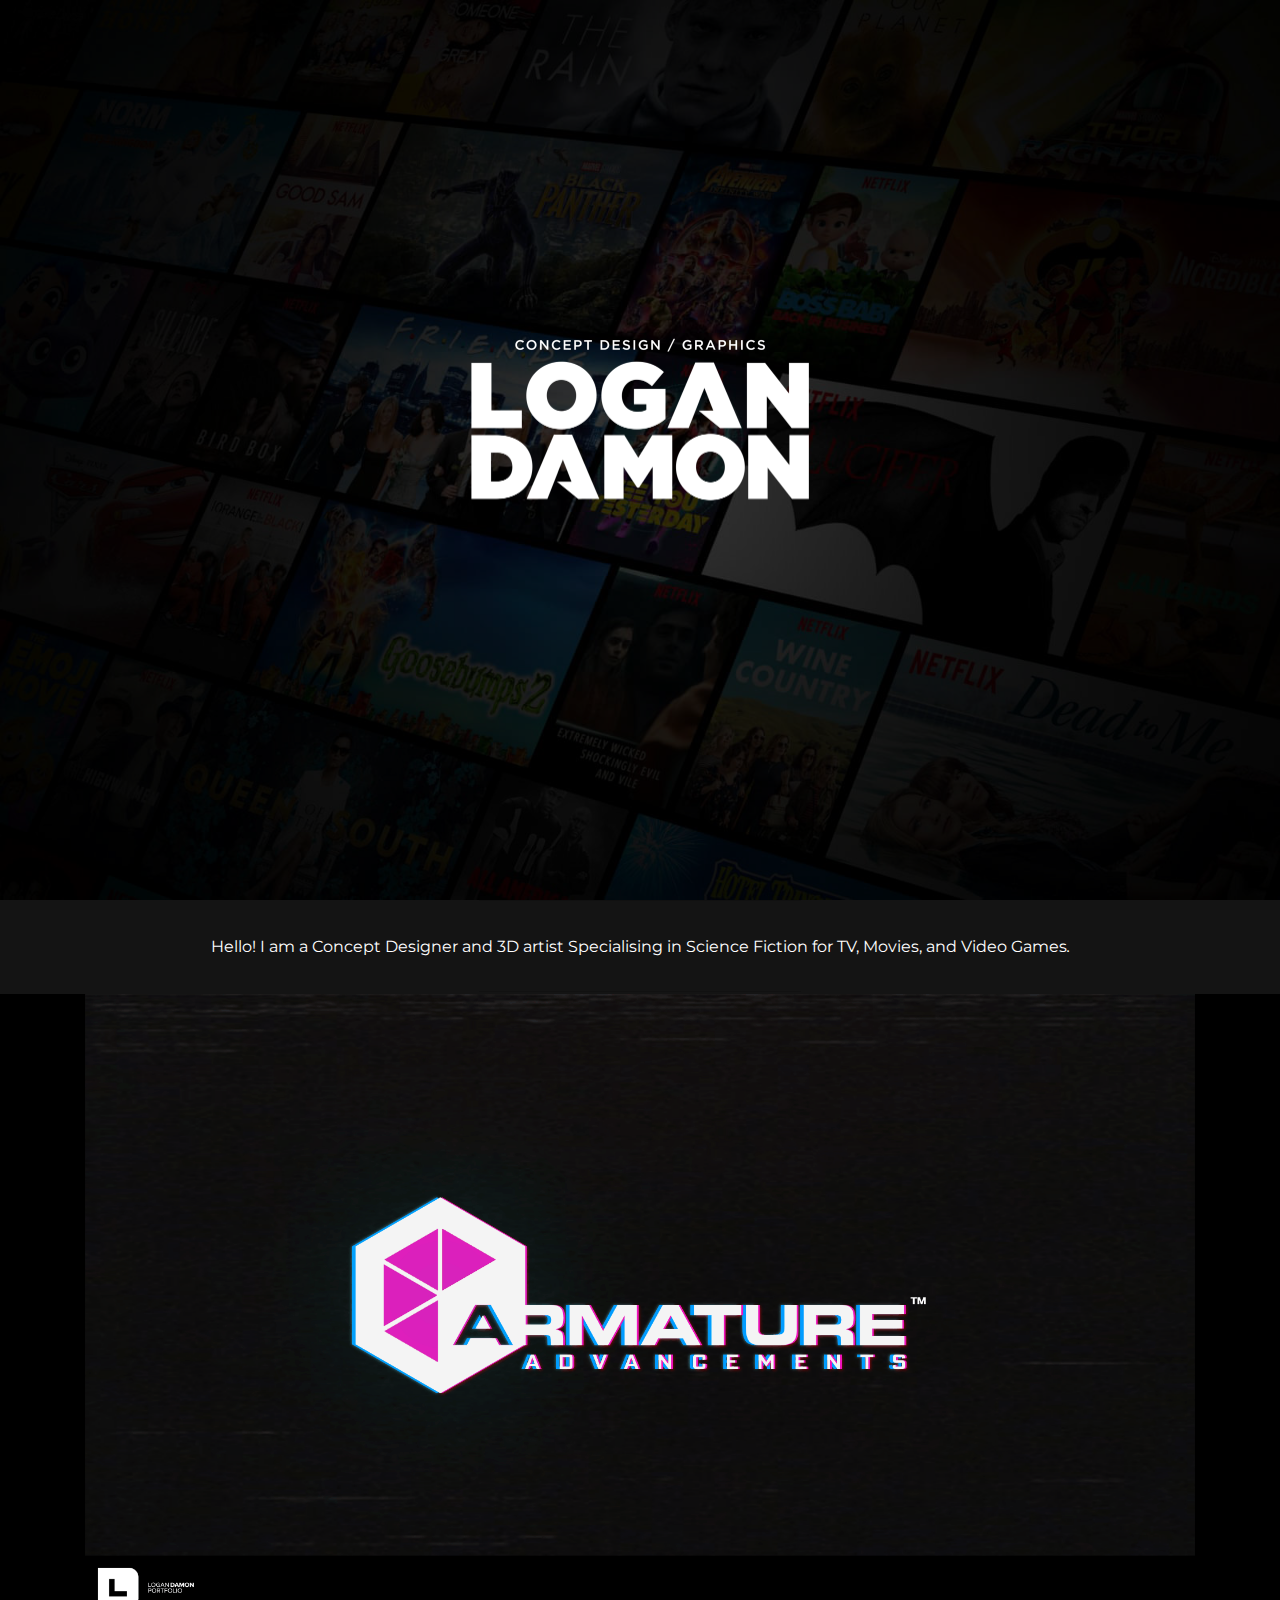
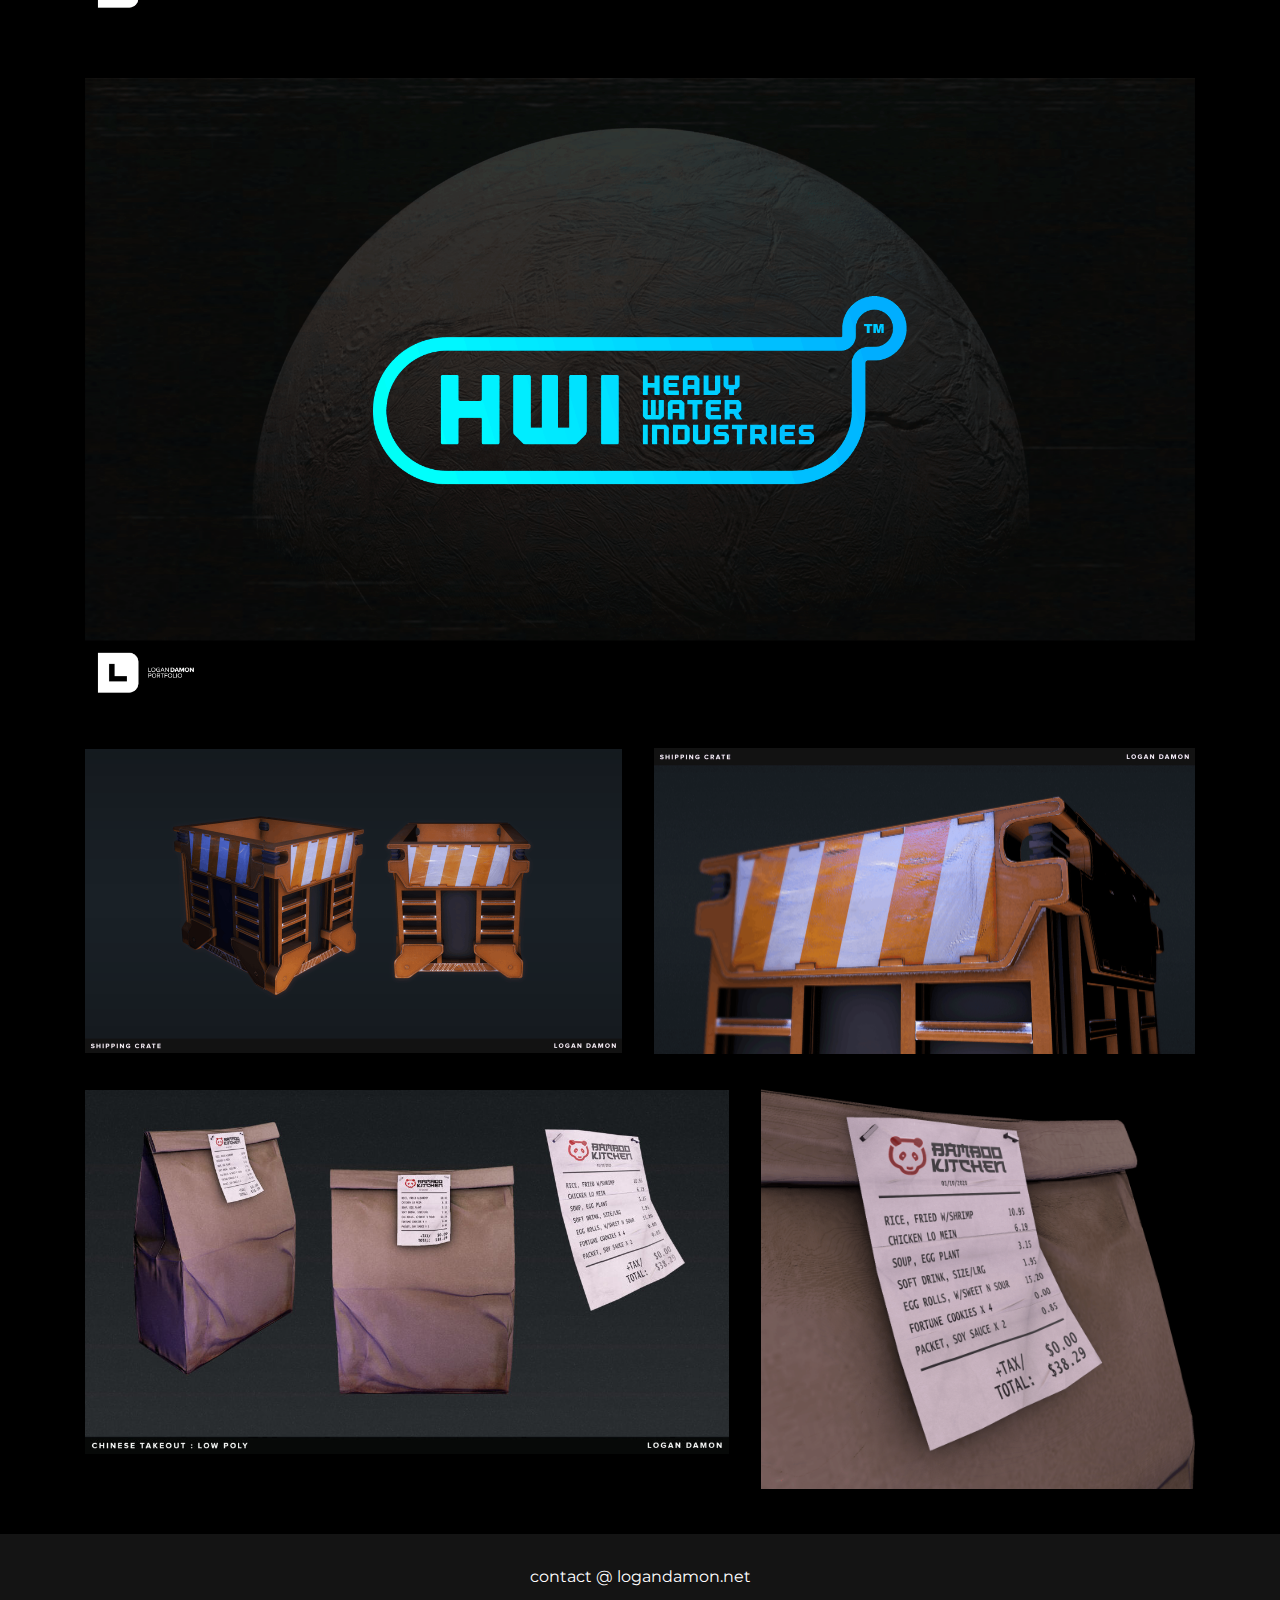
<file: index.html>
<!DOCTYPE html>
<html  >
<head>
  <!-- Site made with Mobirise Website Builder v4.10.2, https://mobirise.com -->
  <meta charset="UTF-8">
  <meta http-equiv="X-UA-Compatible" content="IE=edge">
  <meta name="generator" content="Mobirise v4.10.2, mobirise.com">
  <meta name="viewport" content="width=device-width, initial-scale=1, minimum-scale=1">
  <link rel="shortcut icon" href="assets/images/icon-20x20.png" type="image/x-icon">
  <meta name="description" content="">
  
  <title>Logan Damon</title>
  <link rel="stylesheet" href="assets/tether/tether.min.css">
  <link rel="stylesheet" href="assets/bootstrap/css/bootstrap.min.css">
  <link rel="stylesheet" href="assets/bootstrap/css/bootstrap-grid.min.css">
  <link rel="stylesheet" href="assets/bootstrap/css/bootstrap-reboot.min.css">
  <link rel="stylesheet" href="assets/theme/css/style.css">
  <link rel="stylesheet" href="assets/mobirise/css/mbr-additional.css" type="text/css">
  
  
  
</head>
<body>
  <section class="header4 cid-rrIba9Gm8V mbr-fullscreen" id="header4-15">

    

    <div class="mbr-overlay" style="opacity: 0.7; background-color: rgb(0, 0, 0);">
    </div>

    <div class="container">
        <div class="row justify-content-md-center">
            <div class="media-content col-md-10">
                
                
                <div class="mbr-text align-center mbr-white pb-3">
                    
                </div>
                
            </div>
            <div class="mbr-figure pt-5">
                <img src="assets/images/loa-1-684x577.png" alt="Mobirise" title="" style="width: 30%;">
            </div>
        </div>
    </div>
</section>

<section class="engine"><a href="https://mobirise.info/q">free responsive website templates</a></section><section class="mbr-section article content9 cid-rrEaFpHf4C" id="content9-t">
    
     

    <div class="container">
        <div class="inner-container" style="width: 100%;">
            <hr class="line" style="width: 29%;">
            <div class="section-text align-center mbr-fonts-style display-7">Hello! I am a Concept Designer and 3D artist Specialising in Science Fiction for TV, Movies, and Video Games<em>.</em></div>
            <hr class="line" style="width: 29%;">
        </div>
        </div>
</section>

<section class="cid-rrEnGSBylk" id="image1-w">

    

    <figure class="mbr-figure container">
        <div class="image-block" style="width: 100%;">
            <img src="assets/images/armature-1920x1080.png" width="1400" alt="Mobirise" title="">
            
        </div>
    </figure>
</section>

<section class="cid-rrEnHpgdnc" id="image1-x">

    

    <figure class="mbr-figure container">
        <div class="image-block" style="width: 100%;">
            <img src="assets/images/hwi-1920x1080.png" width="1400" alt="Mobirise" title="">
            
        </div>
    </figure>
</section>

<section class="cid-rrEoNZnde7" id="image4-10">
    <!-- Block parameters controls (Blue "Gear" panel) -->
    
    <!-- End block parameters -->
    <div class="container images-container">
            <div class="media-container-row" style="width: 100%;">
                <div class="img-item item1" style="width: 102%;">
                    <img src="assets/images/final-1074x608.png" alt="" title="">
                    
                </div>
                <div class="img-item">
                    <img src="assets/images/up-close2-1082x613.png" alt="" title="">
                    
                </div>
            </div>
    </div>
</section>

<section class="cid-rrEMOY5cdk" id="image4-14">
    <!-- Block parameters controls (Blue "Gear" panel) -->
    
    <!-- End block parameters -->
    <div class="container images-container">
            <div class="media-container-row" style="width: 100%;">
                <div class="img-item item1" style="width: 151%;">
                    <img src="assets/images/logan-damon-final-1074x608.jpg" alt="" title="">
                    
                </div>
                <div class="img-item">
                    <img src="assets/images/reciept-1082x1082.png" alt="" title="">
                    
                </div>
            </div>
    </div>
</section>

<section once="footers" class="cid-rrwi8f0h6q" id="footer6-k">

    

    

    <div class="container">
        <div class="media-container-row align-center mbr-white">
            <div class="col-12">
                <p class="mbr-text mb-0 mbr-fonts-style display-7">contact @ logandamon.net</p>
            </div>
        </div>
    </div>
</section>


  <script src="assets/web/assets/jquery/jquery.min.js"></script>
  <script src="assets/popper/popper.min.js"></script>
  <script src="assets/tether/tether.min.js"></script>
  <script src="assets/bootstrap/js/bootstrap.min.js"></script>
  <script src="assets/smoothscroll/smooth-scroll.js"></script>
  <script src="assets/theme/js/script.js"></script>
  
  
</body>
</html>
</file>
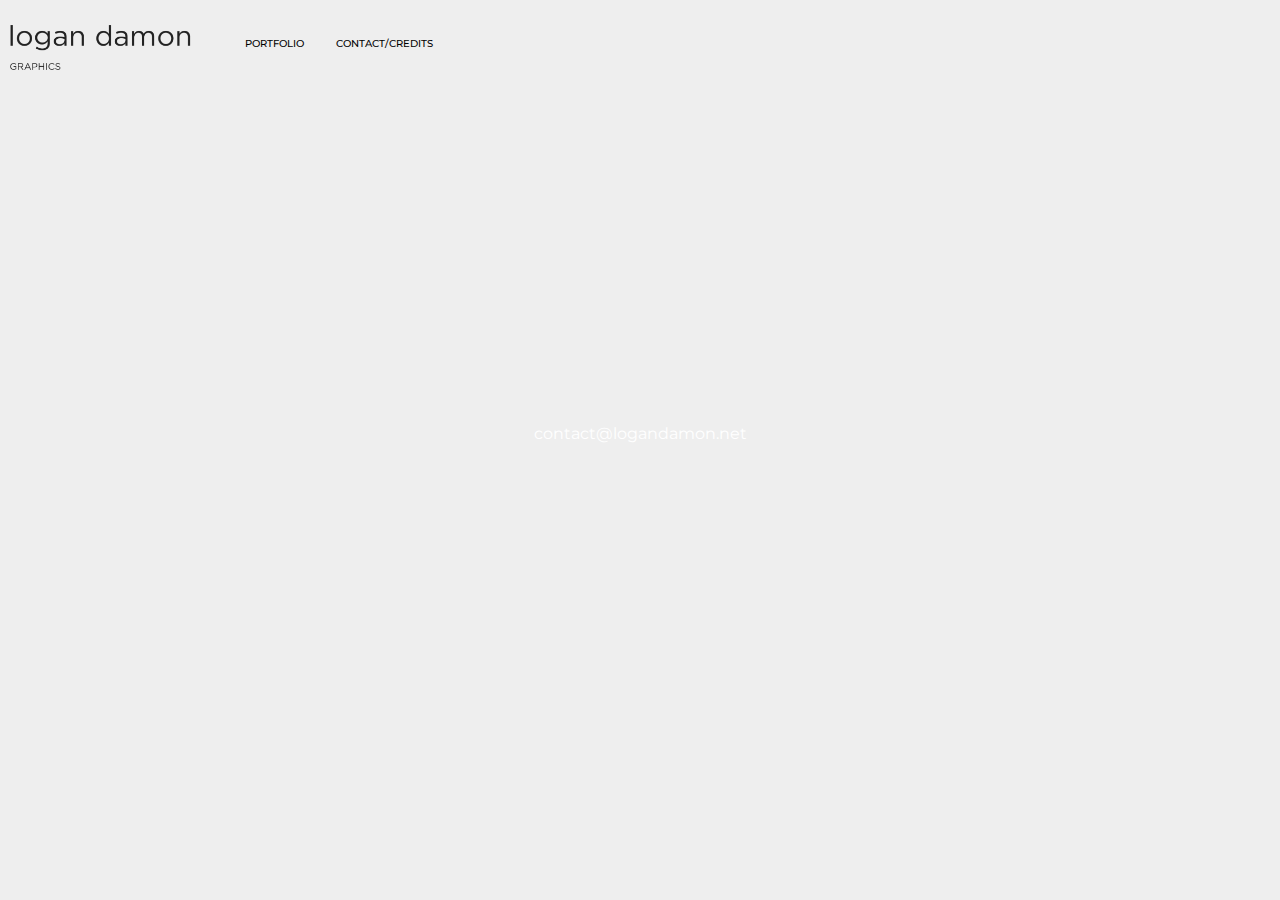
<file: page1.html>
<!DOCTYPE html>
<html  >
<head>
  <!-- Site made with Mobirise Website Builder v4.10.2, https://mobirise.com -->
  <meta charset="UTF-8">
  <meta http-equiv="X-UA-Compatible" content="IE=edge">
  <meta name="generator" content="Mobirise v4.10.2, mobirise.com">
  <meta name="viewport" content="width=device-width, initial-scale=1, minimum-scale=1">
  <link rel="shortcut icon" href="assets/images/default-favicon.ico" type="image/x-icon">
  <meta name="description" content="Web Site Generator Description">
  
  <title>Contact/Credits</title>
  <link rel="stylesheet" href="assets/web/assets/mobirise-icons/mobirise-icons.css">
  <link rel="stylesheet" href="assets/tether/tether.min.css">
  <link rel="stylesheet" href="assets/bootstrap/css/bootstrap.min.css">
  <link rel="stylesheet" href="assets/bootstrap/css/bootstrap-grid.min.css">
  <link rel="stylesheet" href="assets/bootstrap/css/bootstrap-reboot.min.css">
  <link rel="stylesheet" href="assets/dropdown/css/style.css">
  <link rel="stylesheet" href="assets/theme/css/style.css">
  <link rel="stylesheet" href="assets/mobirise/css/mbr-additional.css" type="text/css">
  
  
  
</head>
<body>
  <section class="menu cid-rs7zdXbZYW" once="menu" id="menu2-l">

    

    <nav class="navbar navbar-expand beta-menu navbar-dropdown align-items-center navbar-toggleable-sm bg-color transparent">
        <button class="navbar-toggler navbar-toggler-right" type="button" data-toggle="collapse" data-target="#navbarSupportedContent" aria-controls="navbarSupportedContent" aria-expanded="false" aria-label="Toggle navigation">
            <div class="hamburger">
                <span></span>
                <span></span>
                <span></span>
                <span></span>
            </div>
        </button>
        <div class="menu-logo">
            <div class="navbar-brand">
                <span class="navbar-logo">
                    <a href="index.html">
                        <img src="assets/images/logo-380x146.png" alt="Mobirise" title="" style="height: 4.8rem;">
                    </a>
                </span>
                
            </div>
        </div>
        <div class="collapse navbar-collapse" id="navbarSupportedContent">
            <ul class="navbar-nav nav-dropdown nav-right" data-app-modern-menu="true"><li class="nav-item">
                    <a class="nav-link link text-black display-4" href="index.html">
                        PORTFOLIO</a>
                </li>
                <li class="nav-item">
                    <a class="nav-link link text-black display-4" href="page1.html">
                        CONTACT/CREDITS</a>
                </li></ul>
            
        </div>
    </nav>
</section>

<section class="engine"><a href="https://mobirise.info/v">free html templates</a></section><section class="cid-rsbZBqvXYx mbr-fullscreen" id="header2-p">

    

    

    <div class="container align-center">
        <div class="row justify-content-md-center">
            <div class="mbr-white col-md-10">
                
                
                <p class="mbr-text pb-3 mbr-fonts-style display-7">
                    contact@logandamon.net</p>
                
            </div>
        </div>
    </div>
    
</section>


  <script src="assets/web/assets/jquery/jquery.min.js"></script>
  <script src="assets/popper/popper.min.js"></script>
  <script src="assets/tether/tether.min.js"></script>
  <script src="assets/bootstrap/js/bootstrap.min.js"></script>
  <script src="assets/smoothscroll/smooth-scroll.js"></script>
  <script src="assets/dropdown/js/script.min.js"></script>
  <script src="assets/touchswipe/jquery.touch-swipe.min.js"></script>
  <script src="assets/theme/js/script.js"></script>
  
  
</body>
</html>
</file>
<file: assets/theme/css/style.css>
/*!
 * Mobirise v4 theme (https://mobirise.com/)
 * Copyright 2017 Mobirise
 */
section {
  background-color: #eeeeee; }

section,
.container,
.container-fluid {
  position: relative;
  word-wrap: break-word; }

a.mbr-iconfont:hover {
  text-decoration: none; }

.article .lead p, .article .lead ul, .article .lead ol, .article .lead pre, .article .lead blockquote {
  margin-bottom: 0; }

a {
  font-style: normal;
  font-weight: 400;
  cursor: pointer; }
  a, a:hover {
    text-decoration: none; }

figure {
  margin-bottom: 0; }

body {
  color: #232323; }

h1, h2, h3, h4, h5, h6,
.h1, .h2, .h3, .h4, .h5, .h6,
.display-1, .display-2, .display-3, .display-4 {
  line-height: 1;
  word-break: break-word;
  word-wrap: break-word; }

b, strong {
  font-weight: bold; }

blockquote {
  padding: 10px 0 10px 20px;
  position: relative;
  border-left: 2px solid;
  border-color: #ff3366; }

input:-webkit-autofill, input:-webkit-autofill:hover, input:-webkit-autofill:focus, input:-webkit-autofill:active {
  transition-delay: 9999s;
  transition-property: background-color, color; }

textarea[type="hidden"] {
  display: none; }

body {
  position: relative; }

section {
  background-position: 50% 50%;
  background-repeat: no-repeat;
  background-size: cover; }
  section .mbr-background-video,
  section .mbr-background-video-preview {
    position: absolute;
    bottom: 0;
    left: 0;
    right: 0;
    top: 0; }

.hidden {
  visibility: hidden; }

.mbr-z-index20 {
  z-index: 20; }

/*! Base colors */
.mbr-white {
  color: #ffffff; }

.mbr-black {
  color: #000000; }

.mbr-bg-white {
  background-color: #ffffff; }

.mbr-bg-black {
  background-color: #000000; }

/*! Text-aligns */
.align-left {
  text-align: left; }

.align-center {
  text-align: center; }

.align-right {
  text-align: right; }

@media (max-width: 767px) {
  .align-left, .align-center, .align-right, .mbr-section-btn, .mbr-section-title {
    text-align: center; } }
/*! Font-weight  */
.mbr-light {
  font-weight: 300; }

.mbr-regular {
  font-weight: 400; }

.mbr-semibold {
  font-weight: 500; }

.mbr-bold {
  font-weight: 700; }

/*! Media  */
.media-size-item {
  -webkit-flex: 1 1 auto;
  -moz-flex: 1 1 auto;
  -ms-flex: 1 1 auto;
  -o-flex: 1 1 auto;
  flex: 1 1 auto; }

.media-content {
  -webkit-flex-basis: 100%;
  flex-basis: 100%; }

.media-container-row {
  display: -ms-flexbox;
  display: -webkit-flex;
  display: flex;
  -webkit-flex-direction: row;
  -ms-flex-direction: row;
  flex-direction: row;
  -webkit-flex-wrap: wrap;
  -ms-flex-wrap: wrap;
  flex-wrap: wrap;
  -webkit-justify-content: center;
  -ms-flex-pack: center;
  justify-content: center;
  -webkit-align-content: center;
  -ms-flex-line-pack: center;
  align-content: center;
  -webkit-align-items: start;
  -ms-flex-align: start;
  align-items: start; }
  .media-container-row .media-size-item {
    width: 400px; }

.media-container-column {
  display: -ms-flexbox;
  display: -webkit-flex;
  display: flex;
  -webkit-flex-direction: column;
  -ms-flex-direction: column;
  flex-direction: column;
  -webkit-flex-wrap: wrap;
  -ms-flex-wrap: wrap;
  flex-wrap: wrap;
  -webkit-justify-content: center;
  -ms-flex-pack: center;
  justify-content: center;
  -webkit-align-content: center;
  -ms-flex-line-pack: center;
  align-content: center;
  -webkit-align-items: stretch;
  -ms-flex-align: stretch;
  align-items: stretch; }
  .media-container-column > * {
    width: 100%; }

@media (min-width: 992px) {
  .media-container-row {
    -webkit-flex-wrap: nowrap;
    -ms-flex-wrap: nowrap;
    flex-wrap: nowrap; } }
figure {
  overflow: hidden; }

figure[mbr-media-size] {
  transition: width 0.1s; }

.mbr-figure img, .mbr-figure iframe {
  display: block;
  width: 100%; }

.card {
  background-color: transparent;
  border: none; }

.card-box {
  width: 100%; }

.card-img {
  text-align: center;
  flex-shrink: 0;
  -webkit-flex-shrink: 0; }

.media {
  max-width: 100%;
  margin: 0 auto; }

.mbr-figure {
  -ms-flex-item-align: center;
  -ms-grid-row-align: center;
  -webkit-align-self: center;
  align-self: center; }

.media-container > div {
  max-width: 100%; }

.mbr-figure img, .card-img img {
  width: 100%; }

@media (max-width: 991px) {
  .media-size-item {
    width: auto !important; }

  .media {
    width: auto; }

  .mbr-figure {
    width: 100% !important; } }
/*! Buttons */
.mbr-section-btn {
  margin-left: -.25rem;
  margin-right: -.25rem;
  font-size: 0; }

nav .mbr-section-btn {
  margin-left: 0rem;
  margin-right: 0rem; }

/*! Btn icon margin */
.btn .mbr-iconfont, .btn.btn-sm .mbr-iconfont {
  cursor: pointer;
  margin-right: 0.5rem; }

.btn.btn-md .mbr-iconfont, .btn.btn-md .mbr-iconfont {
  margin-right: 0.8rem; }

.mbr-regular {
  font-weight: 400; }

.mbr-semibold {
  font-weight: 500; }

.mbr-bold {
  font-weight: 700; }

[type="submit"] {
  -webkit-appearance: none; }

/*! Full-screen */
.mbr-fullscreen .mbr-overlay {
  min-height: 100vh; }

.mbr-fullscreen {
  display: flex;
  display: -webkit-flex;
  display: -moz-flex;
  display: -ms-flex;
  display: -o-flex;
  align-items: center;
  -webkit-align-items: center;
  min-height: 100vh;
  padding-top: 3rem;
  padding-bottom: 3rem; }

/*! Map */
.map {
  height: 25rem;
  position: relative; }
  .map iframe {
    width: 100%;
    height: 100%; }

/* Form */
.form-asterisk {
  font-family: initial;
  position: absolute;
  top: -2px;
  font-weight: normal; }

/*! Scroll to top arrow */
.mbr-arrow-up {
  bottom: 25px;
  right: 90px;
  position: fixed;
  text-align: right;
  z-index: 5000;
  color: #ffffff;
  font-size: 32px;
  transform: rotate(180deg);
  -webkit-transform: rotate(180deg); }

.mbr-arrow-up a {
  background: rgba(0, 0, 0, 0.2);
  border-radius: 3px;
  color: #fff;
  display: inline-block;
  height: 60px;
  width: 60px;
  outline-style: none !important;
  position: relative;
  text-decoration: none;
  transition: all .3s ease-in-out;
  cursor: pointer;
  text-align: center; }
  .mbr-arrow-up a:hover {
    background-color: rgba(0, 0, 0, 0.4); }
  .mbr-arrow-up a i {
    line-height: 60px; }

.mbr-arrow-up-icon {
  display: block;
  color: #fff; }

.mbr-arrow-up-icon::before {
  content: "\203a";
  display: inline-block;
  font-family: serif;
  font-size: 32px;
  line-height: 1;
  font-style: normal;
  position: relative;
  top: 6px;
  left: -4px;
  -webkit-transform: rotate(-90deg);
  transform: rotate(-90deg); }

/*! Arrow Down */
.mbr-arrow {
  position: absolute;
  bottom: 45px;
  left: 50%;
  width: 60px;
  height: 60px;
  cursor: pointer;
  background-color: rgba(80, 80, 80, 0.5);
  border-radius: 50%;
  -webkit-transform: translateX(-50%);
  transform: translateX(-50%); }
  .mbr-arrow > a {
    display: inline-block;
    text-decoration: none;
    outline-style: none;
    -webkit-animation: arrowdown 1.7s ease-in-out infinite;
    animation: arrowdown 1.7s ease-in-out infinite; }
    .mbr-arrow > a > i {
      position: absolute;
      top: -2px;
      left: 15px;
      font-size: 2rem; }

@keyframes arrowdown {
  0% {
    transform: translateY(0px);
    -webkit-transform: translateY(0px); }
  50% {
    transform: translateY(-5px);
    -webkit-transform: translateY(-5px); }
  100% {
    transform: translateY(0px);
    -webkit-transform: translateY(0px); } }
@-webkit-keyframes arrowdown {
  0% {
    transform: translateY(0px);
    -webkit-transform: translateY(0px); }
  50% {
    transform: translateY(-5px);
    -webkit-transform: translateY(-5px); }
  100% {
    transform: translateY(0px);
    -webkit-transform: translateY(0px); } }
@media (max-width: 500px) {
  .mbr-arrow-up {
    left: 50%;
    right: auto;
    transform: translateX(-50%) rotate(180deg);
    -webkit-transform: translateX(-50%) rotate(180deg); } }
/*Gradients animation*/
@keyframes gradient-animation {
  from {
    background-position: 0% 100%;
    animation-timing-function: ease-in-out; }
  to {
    background-position: 100% 0%;
    animation-timing-function: ease-in-out; } }
@-webkit-keyframes gradient-animation {
  from {
    background-position: 0% 100%;
    animation-timing-function: ease-in-out; }
  to {
    background-position: 100% 0%;
    animation-timing-function: ease-in-out; } }
.bg-gradient {
  background-size: 200% 200%;
  animation: gradient-animation 5s infinite alternate;
  -webkit-animation: gradient-animation 5s infinite alternate; }

.menu .navbar-brand {
  display: -webkit-flex; }
  .menu .navbar-brand span {
    display: flex;
    display: -webkit-flex; }
  .menu .navbar-brand .navbar-caption-wrap {
    display: -webkit-flex; }
  .menu .navbar-brand .navbar-logo img {
    display: -webkit-flex; }
@media (min-width: 768px) and (max-width: 991px) {
  .menu .navbar-toggleable-sm .navbar-nav {
    display: -webkit-box;
    display: -webkit-flex;
    display: -ms-flexbox; } }
@media (max-width: 991px) {
  .menu .navbar-collapse {
    max-height: 93.5vh; }
    .menu .navbar-collapse.show {
      overflow: auto; } }
@media (min-width: 992px) {
  .menu .navbar-nav.nav-dropdown {
    display: -webkit-flex; }
  .menu .navbar-toggleable-sm .navbar-collapse {
    display: -webkit-flex !important; } }
@media (max-width: 767px) {
  .menu .navbar-collapse {
    max-height: 80vh; } }

.navbar {
  display: -webkit-flex;
  -webkit-flex-wrap: wrap;
  -webkit-align-items: center;
  -webkit-justify-content: space-between; }

.navbar-collapse {
  -webkit-flex-basis: 100%;
  -webkit-flex-grow: 1;
  -webkit-align-items: center; }

.nav-dropdown .link {
  padding: .667em 1.667em !important;
  margin: 0 !important; }

.nav {
  display: -webkit-flex;
  -webkit-flex-wrap: wrap; }

.row {
  display: -webkit-flex;
  -webkit-flex-wrap: wrap; }

.justify-content-center {
  -webkit-justify-content: center; }

.form-inline {
  display: -webkit-flex;
  -webkit-flex-flow: row wrap;
  -webkit-align-items: center; }

.card-wrapper {
  -webkit-flex: 1; }

.carousel-control {
  z-index: 10;
  display: -webkit-flex;
  -webkit-align-items: center;
  -webkit-justify-content: center; }

.carousel-controls {
  display: -webkit-flex; }

.media {
  display: -webkit-flex; }

.form-group:focus {
  outline: none; }

.jq-selectbox__select {
  padding: 1.07em .5em;
  position: absolute;
  top: 0;
  left: 0;
  width: 100%; }

.jq-selectbox__dropdown {
  position: absolute;
  top: 100% !important;
  left: 0 !important;
  width: 100% !important; }

.jq-selectbox__trigger-arrow {
  transform: translateY(-50%); }

.jq-selectbox li {
  padding: 1.07em .5em; }

.modal-dialog, .modal-content {
  height: 100%; }

.modal-dialog .carousel-inner {
  height: 100%;
  height: -webkit-fill-available;
  height: fill-available; }

.carousel-item {
  text-align: center; }

.carousel-item img {
  margin: auto; }
.engine {
	position: absolute;
	text-indent: -2400px;
	text-align: center;
	padding: 0;
	top: 0;
	left: -2400px;
}
</file>
<file: assets/mobirise/css/mbr-additional.css>
@import url(https://fonts.googleapis.com/css?family=Montserrat:100,100i,200,200i,300,300i,400,400i,500,500i,600,600i,700,700i,800,800i,900,900i);





body {
  font-style: normal;
  line-height: 1.5;
}
.mbr-section-title {
  font-style: normal;
  line-height: 1.2;
}
.mbr-section-subtitle {
  line-height: 1.3;
}
.mbr-text {
  font-style: normal;
  line-height: 1.6;
}
.display-1 {
  font-family: 'Montserrat', sans-serif;
  font-size: 1.4rem;
}
.display-1 > .mbr-iconfont {
  font-size: 2.24rem;
}
.display-2 {
  font-family: 'Montserrat', sans-serif;
  font-size: 3.6rem;
}
.display-2 > .mbr-iconfont {
  font-size: 5.76rem;
}
.display-4 {
  font-family: 'Montserrat', sans-serif;
  font-size: 0.6rem;
}
.display-4 > .mbr-iconfont {
  font-size: 0.96rem;
}
.display-5 {
  font-family: 'Montserrat', sans-serif;
  font-size: 1.8rem;
}
.display-5 > .mbr-iconfont {
  font-size: 2.88rem;
}
.display-7 {
  font-family: 'Montserrat', sans-serif;
  font-size: 1rem;
}
.display-7 > .mbr-iconfont {
  font-size: 1.6rem;
}
/* ---- Fluid typography for mobile devices ---- */
/* 1.4 - font scale ratio ( bootstrap == 1.42857 ) */
/* 100vw - current viewport width */
/* (48 - 20)  48 == 48rem == 768px, 20 == 20rem == 320px(minimal supported viewport) */
/* 0.65 - min scale variable, may vary */
@media (max-width: 768px) {
  .display-1 {
    font-size: 1.12rem;
    font-size: calc( 1.14rem + (1.4 - 1.14) * ((100vw - 20rem) / (48 - 20)));
    line-height: calc( 1.4 * (1.14rem + (1.4 - 1.14) * ((100vw - 20rem) / (48 - 20))));
  }
  .display-2 {
    font-size: 2.88rem;
    font-size: calc( 1.91rem + (3.6 - 1.91) * ((100vw - 20rem) / (48 - 20)));
    line-height: calc( 1.4 * (1.91rem + (3.6 - 1.91) * ((100vw - 20rem) / (48 - 20))));
  }
  .display-4 {
    font-size: 0.48rem;
    font-size: calc( 0.86rem + (0.6 - 0.86) * ((100vw - 20rem) / (48 - 20)));
    line-height: calc( 1.4 * (0.86rem + (0.6 - 0.86) * ((100vw - 20rem) / (48 - 20))));
  }
  .display-5 {
    font-size: 1.44rem;
    font-size: calc( 1.28rem + (1.8 - 1.28) * ((100vw - 20rem) / (48 - 20)));
    line-height: calc( 1.4 * (1.28rem + (1.8 - 1.28) * ((100vw - 20rem) / (48 - 20))));
  }
}
/* Buttons */
.btn {
  font-weight: 500;
  border-width: 2px;
  font-style: normal;
  letter-spacing: 1px;
  margin: .4rem .8rem;
  white-space: normal;
  -webkit-transition: all 0.3s ease-in-out;
  -moz-transition: all 0.3s ease-in-out;
  transition: all 0.3s ease-in-out;
  display: inline-flex;
  align-items: center;
  justify-content: center;
  word-break: break-word;
  -webkit-align-items: center;
  -webkit-justify-content: center;
  display: -webkit-inline-flex;
  padding: 1rem 3rem;
  border-radius: 3px;
}
.btn-sm {
  font-weight: 500;
  letter-spacing: 1px;
  -webkit-transition: all 0.3s ease-in-out;
  -moz-transition: all 0.3s ease-in-out;
  transition: all 0.3s ease-in-out;
  padding: 0.6rem 1.5rem;
  border-radius: 3px;
}
.btn-md {
  font-weight: 500;
  letter-spacing: 1px;
  margin: .4rem .8rem !important;
  -webkit-transition: all 0.3s ease-in-out;
  -moz-transition: all 0.3s ease-in-out;
  transition: all 0.3s ease-in-out;
  padding: 1rem 3rem;
  border-radius: 3px;
}
.btn-lg {
  font-weight: 500;
  letter-spacing: 1px;
  margin: .4rem .8rem !important;
  -webkit-transition: all 0.3s ease-in-out;
  -moz-transition: all 0.3s ease-in-out;
  transition: all 0.3s ease-in-out;
  padding: 1.2rem 3.2rem;
  border-radius: 3px;
}
.bg-primary {
  background-color: #e40813 !important;
}
.bg-success {
  background-color: #ffffff !important;
}
.bg-info {
  background-color: #1bc6ff !important;
}
.bg-warning {
  background-color: #879a9f !important;
}
.bg-danger {
  background-color: #000000 !important;
}
.btn-primary,
.btn-primary:active {
  background-color: #e40813 !important;
  border-color: #e40813 !important;
  color: #ffffff !important;
}
.btn-primary:hover,
.btn-primary:focus,
.btn-primary.focus,
.btn-primary.active {
  color: #ffffff !important;
  background-color: #9a050d !important;
  border-color: #9a050d !important;
}
.btn-primary.disabled,
.btn-primary:disabled {
  color: #ffffff !important;
  background-color: #9a050d !important;
  border-color: #9a050d !important;
}
.btn-secondary,
.btn-secondary:active {
  background-color: #149dcc !important;
  border-color: #149dcc !important;
  color: #ffffff !important;
}
.btn-secondary:hover,
.btn-secondary:focus,
.btn-secondary.focus,
.btn-secondary.active {
  color: #ffffff !important;
  background-color: #0d6786 !important;
  border-color: #0d6786 !important;
}
.btn-secondary.disabled,
.btn-secondary:disabled {
  color: #ffffff !important;
  background-color: #0d6786 !important;
  border-color: #0d6786 !important;
}
.btn-info,
.btn-info:active {
  background-color: #1bc6ff !important;
  border-color: #1bc6ff !important;
  color: #ffffff !important;
}
.btn-info:hover,
.btn-info:focus,
.btn-info.focus,
.btn-info.active {
  color: #ffffff !important;
  background-color: #009ace !important;
  border-color: #009ace !important;
}
.btn-info.disabled,
.btn-info:disabled {
  color: #ffffff !important;
  background-color: #009ace !important;
  border-color: #009ace !important;
}
.btn-success,
.btn-success:active {
  background-color: #ffffff !important;
  border-color: #ffffff !important;
  color: #808080 !important;
}
.btn-success:hover,
.btn-success:focus,
.btn-success.focus,
.btn-success.active {
  color: #808080 !important;
  background-color: #d9d9d9 !important;
  border-color: #d9d9d9 !important;
}
.btn-success.disabled,
.btn-success:disabled {
  color: #808080 !important;
  background-color: #d9d9d9 !important;
  border-color: #d9d9d9 !important;
}
.btn-warning,
.btn-warning:active {
  background-color: #879a9f !important;
  border-color: #879a9f !important;
  color: #ffffff !important;
}
.btn-warning:hover,
.btn-warning:focus,
.btn-warning.focus,
.btn-warning.active {
  color: #ffffff !important;
  background-color: #617479 !important;
  border-color: #617479 !important;
}
.btn-warning.disabled,
.btn-warning:disabled {
  color: #ffffff !important;
  background-color: #617479 !important;
  border-color: #617479 !important;
}
.btn-danger,
.btn-danger:active {
  background-color: #000000 !important;
  border-color: #000000 !important;
  color: #ffffff !important;
}
.btn-danger:hover,
.btn-danger:focus,
.btn-danger.focus,
.btn-danger.active {
  color: #ffffff !important;
  background-color: #000000 !important;
  border-color: #000000 !important;
}
.btn-danger.disabled,
.btn-danger:disabled {
  color: #ffffff !important;
  background-color: #000000 !important;
  border-color: #000000 !important;
}
.btn-white {
  color: #333333 !important;
}
.btn-white,
.btn-white:active {
  background-color: #ffffff !important;
  border-color: #ffffff !important;
  color: #808080 !important;
}
.btn-white:hover,
.btn-white:focus,
.btn-white.focus,
.btn-white.active {
  color: #808080 !important;
  background-color: #d9d9d9 !important;
  border-color: #d9d9d9 !important;
}
.btn-white.disabled,
.btn-white:disabled {
  color: #808080 !important;
  background-color: #d9d9d9 !important;
  border-color: #d9d9d9 !important;
}
.btn-black,
.btn-black:active {
  background-color: #333333 !important;
  border-color: #333333 !important;
  color: #ffffff !important;
}
.btn-black:hover,
.btn-black:focus,
.btn-black.focus,
.btn-black.active {
  color: #ffffff !important;
  background-color: #0d0d0d !important;
  border-color: #0d0d0d !important;
}
.btn-black.disabled,
.btn-black:disabled {
  color: #ffffff !important;
  background-color: #0d0d0d !important;
  border-color: #0d0d0d !important;
}
.btn-primary-outline,
.btn-primary-outline:active {
  background: none;
  border-color: #81050b;
  color: #81050b;
}
.btn-primary-outline:hover,
.btn-primary-outline:focus,
.btn-primary-outline.focus,
.btn-primary-outline.active {
  color: #ffffff;
  background-color: #e40813;
  border-color: #e40813;
}
.btn-primary-outline.disabled,
.btn-primary-outline:disabled {
  color: #ffffff !important;
  background-color: #e40813 !important;
  border-color: #e40813 !important;
}
.btn-secondary-outline,
.btn-secondary-outline:active {
  background: none;
  border-color: #0b566f;
  color: #0b566f;
}
.btn-secondary-outline:hover,
.btn-secondary-outline:focus,
.btn-secondary-outline.focus,
.btn-secondary-outline.active {
  color: #ffffff;
  background-color: #149dcc;
  border-color: #149dcc;
}
.btn-secondary-outline.disabled,
.btn-secondary-outline:disabled {
  color: #ffffff !important;
  background-color: #149dcc !important;
  border-color: #149dcc !important;
}
.btn-info-outline,
.btn-info-outline:active {
  background: none;
  border-color: #0087b4;
  color: #0087b4;
}
.btn-info-outline:hover,
.btn-info-outline:focus,
.btn-info-outline.focus,
.btn-info-outline.active {
  color: #ffffff;
  background-color: #1bc6ff;
  border-color: #1bc6ff;
}
.btn-info-outline.disabled,
.btn-info-outline:disabled {
  color: #ffffff !important;
  background-color: #1bc6ff !important;
  border-color: #1bc6ff !important;
}
.btn-success-outline,
.btn-success-outline:active {
  background: none;
  border-color: #cccccc;
  color: #cccccc;
}
.btn-success-outline:hover,
.btn-success-outline:focus,
.btn-success-outline.focus,
.btn-success-outline.active {
  color: #808080;
  background-color: #ffffff;
  border-color: #ffffff;
}
.btn-success-outline.disabled,
.btn-success-outline:disabled {
  color: #808080 !important;
  background-color: #ffffff !important;
  border-color: #ffffff !important;
}
.btn-warning-outline,
.btn-warning-outline:active {
  background: none;
  border-color: #55666b;
  color: #55666b;
}
.btn-warning-outline:hover,
.btn-warning-outline:focus,
.btn-warning-outline.focus,
.btn-warning-outline.active {
  color: #ffffff;
  background-color: #879a9f;
  border-color: #879a9f;
}
.btn-warning-outline.disabled,
.btn-warning-outline:disabled {
  color: #ffffff !important;
  background-color: #879a9f !important;
  border-color: #879a9f !important;
}
.btn-danger-outline,
.btn-danger-outline:active {
  background: none;
  border-color: #000000;
  color: #000000;
}
.btn-danger-outline:hover,
.btn-danger-outline:focus,
.btn-danger-outline.focus,
.btn-danger-outline.active {
  color: #ffffff;
  background-color: #000000;
  border-color: #000000;
}
.btn-danger-outline.disabled,
.btn-danger-outline:disabled {
  color: #ffffff !important;
  background-color: #000000 !important;
  border-color: #000000 !important;
}
.btn-black-outline,
.btn-black-outline:active {
  background: none;
  border-color: #000000;
  color: #000000;
}
.btn-black-outline:hover,
.btn-black-outline:focus,
.btn-black-outline.focus,
.btn-black-outline.active {
  color: #ffffff;
  background-color: #333333;
  border-color: #333333;
}
.btn-black-outline.disabled,
.btn-black-outline:disabled {
  color: #ffffff !important;
  background-color: #333333 !important;
  border-color: #333333 !important;
}
.btn-white-outline,
.btn-white-outline:active,
.btn-white-outline.active {
  background: none;
  border-color: #ffffff;
  color: #ffffff;
}
.btn-white-outline:hover,
.btn-white-outline:focus,
.btn-white-outline.focus {
  color: #333333;
  background-color: #ffffff;
  border-color: #ffffff;
}
.text-primary {
  color: #e40813 !important;
}
.text-secondary {
  color: #149dcc !important;
}
.text-success {
  color: #ffffff !important;
}
.text-info {
  color: #1bc6ff !important;
}
.text-warning {
  color: #879a9f !important;
}
.text-danger {
  color: #000000 !important;
}
.text-white {
  color: #ffffff !important;
}
.text-black {
  color: #000000 !important;
}
a.text-primary:hover,
a.text-primary:focus {
  color: #81050b !important;
}
a.text-secondary:hover,
a.text-secondary:focus {
  color: #0b566f !important;
}
a.text-success:hover,
a.text-success:focus {
  color: #cccccc !important;
}
a.text-info:hover,
a.text-info:focus {
  color: #0087b4 !important;
}
a.text-warning:hover,
a.text-warning:focus {
  color: #55666b !important;
}
a.text-danger:hover,
a.text-danger:focus {
  color: #000000 !important;
}
a.text-white:hover,
a.text-white:focus {
  color: #b3b3b3 !important;
}
a.text-black:hover,
a.text-black:focus {
  color: #4d4d4d !important;
}
.alert-success {
  background-color: #70c770;
}
.alert-info {
  background-color: #1bc6ff;
}
.alert-warning {
  background-color: #879a9f;
}
.alert-danger {
  background-color: #000000;
}
.mbr-section-btn a.btn:not(.btn-form):hover,
.mbr-section-btn a.btn:not(.btn-form):focus {
  box-shadow: none !important;
}
.mbr-gallery-filter li.active .btn {
  background-color: #e40813;
  border-color: #e40813;
  color: #ffffff;
}
.mbr-gallery-filter li.active .btn:focus {
  box-shadow: none;
}
.btn-form {
  border-radius: 0;
}
.btn-form:hover {
  cursor: pointer;
}
a,
a:hover {
  color: #e40813;
}
.mbr-plan-header.bg-primary .mbr-plan-subtitle,
.mbr-plan-header.bg-primary .mbr-plan-price-desc {
  color: #fdbbbf;
}
.mbr-plan-header.bg-success .mbr-plan-subtitle,
.mbr-plan-header.bg-success .mbr-plan-price-desc {
  color: #ffffff;
}
.mbr-plan-header.bg-info .mbr-plan-subtitle,
.mbr-plan-header.bg-info .mbr-plan-price-desc {
  color: #e7f9ff;
}
.mbr-plan-header.bg-warning .mbr-plan-subtitle,
.mbr-plan-header.bg-warning .mbr-plan-price-desc {
  color: #ced6d8;
}
.mbr-plan-header.bg-danger .mbr-plan-subtitle,
.mbr-plan-header.bg-danger .mbr-plan-price-desc {
  color: #b3b3b3;
}
/* Scroll to top button*/
.scrollToTop_wraper {
  display: none;
}
#scrollToTop a i:before {
  content: '';
  position: absolute;
  height: 40%;
  top: 25%;
  background: #fff;
  width: 2px;
  left: calc(50% - 1px);
}
#scrollToTop a i:after {
  content: '';
  position: absolute;
  display: block;
  border-top: 2px solid #fff;
  border-right: 2px solid #fff;
  width: 40%;
  height: 40%;
  left: 30%;
  bottom: 30%;
  transform: rotate(135deg);
  -webkit-transform: rotate(135deg);
}
/* Others*/
.note-check a[data-value=Rubik] {
  font-style: normal;
}
.mbr-arrow a {
  color: #ffffff;
}
@media (max-width: 767px) {
  .mbr-arrow {
    display: none;
  }
}
.form-control-label {
  position: relative;
  cursor: pointer;
  margin-bottom: .357em;
  padding: 0;
}
.alert {
  color: #ffffff;
  border-radius: 0;
  border: 0;
  font-size: .875rem;
  line-height: 1.5;
  margin-bottom: 1.875rem;
  padding: 1.25rem;
  position: relative;
}
.alert.alert-form::after {
  background-color: inherit;
  bottom: -7px;
  content: "";
  display: block;
  height: 14px;
  left: 50%;
  margin-left: -7px;
  position: absolute;
  transform: rotate(45deg);
  width: 14px;
  -webkit-transform: rotate(45deg);
}
.form-control {
  background-color: #f5f5f5;
  box-shadow: none;
  color: #565656;
  font-family: 'Montserrat', sans-serif;
  font-size: 1rem;
  line-height: 1.43;
  min-height: 3.5em;
  padding: 1.07em .5em;
}
.form-control > .mbr-iconfont {
  font-size: 1.6rem;
}
.form-control,
.form-control:focus {
  border: 1px solid #e8e8e8;
}
.form-active .form-control:invalid {
  border-color: red;
}
.mbr-overlay {
  background-color: #000;
  bottom: 0;
  left: 0;
  opacity: .5;
  position: absolute;
  right: 0;
  top: 0;
  z-index: 0;
  pointer-events: none;
}
blockquote {
  font-style: italic;
  padding: 10px 0 10px 20px;
  font-size: 1.09rem;
  position: relative;
  border-color: #e40813;
  border-width: 3px;
}
ul,
ol,
pre,
blockquote {
  margin-bottom: 2.3125rem;
}
pre {
  background: #f4f4f4;
  padding: 10px 24px;
  white-space: pre-wrap;
}
.inactive {
  -webkit-user-select: none;
  -moz-user-select: none;
  -ms-user-select: none;
  user-select: none;
  pointer-events: none;
  -webkit-user-drag: none;
  user-drag: none;
}
.mbr-section__comments .row {
  justify-content: center;
  -webkit-justify-content: center;
}
/* Forms */
.mbr-form .btn {
  margin: .4rem 0;
}
@media (max-width: 767px) {
  .btn {
    font-size: .75rem !important;
  }
  .btn .mbr-iconfont {
    font-size: 1rem !important;
  }
}
/* Social block */
.btn-social {
  font-size: 20px;
  border-radius: 50%;
  padding: 0;
  width: 44px;
  height: 44px;
  line-height: 44px;
  text-align: center;
  position: relative;
  border: 2px solid #c0a375;
  border-color: #e40813;
  color: #232323;
  cursor: pointer;
}
.btn-social i {
  top: 0;
  line-height: 44px;
  width: 44px;
}
.btn-social:hover {
  color: #fff;
  background: #e40813;
}
.btn-social + .btn {
  margin-left: .1rem;
}
/* Footer */
.mbr-footer-content li::before,
.mbr-footer .mbr-contacts li::before {
  background: #e40813;
}
.mbr-footer-content li a:hover,
.mbr-footer .mbr-contacts li a:hover {
  color: #e40813;
}
/* Headers*/
.offset-1 {
  margin-left: 8.33333%;
}
.offset-2 {
  margin-left: 16.66667%;
}
.offset-3 {
  margin-left: 25%;
}
.offset-4 {
  margin-left: 33.33333%;
}
.offset-5 {
  margin-left: 41.66667%;
}
.offset-6 {
  margin-left: 50%;
}
.offset-7 {
  margin-left: 58.33333%;
}
.offset-8 {
  margin-left: 66.66667%;
}
.offset-9 {
  margin-left: 75%;
}
.offset-10 {
  margin-left: 83.33333%;
}
.offset-11 {
  margin-left: 91.66667%;
}
@media (min-width: 576px) {
  .offset-sm-0 {
    margin-left: 0%;
  }
  .offset-sm-1 {
    margin-left: 8.33333%;
  }
  .offset-sm-2 {
    margin-left: 16.66667%;
  }
  .offset-sm-3 {
    margin-left: 25%;
  }
  .offset-sm-4 {
    margin-left: 33.33333%;
  }
  .offset-sm-5 {
    margin-left: 41.66667%;
  }
  .offset-sm-6 {
    margin-left: 50%;
  }
  .offset-sm-7 {
    margin-left: 58.33333%;
  }
  .offset-sm-8 {
    margin-left: 66.66667%;
  }
  .offset-sm-9 {
    margin-left: 75%;
  }
  .offset-sm-10 {
    margin-left: 83.33333%;
  }
  .offset-sm-11 {
    margin-left: 91.66667%;
  }
}
@media (min-width: 768px) {
  .offset-md-0 {
    margin-left: 0%;
  }
  .offset-md-1 {
    margin-left: 8.33333%;
  }
  .offset-md-2 {
    margin-left: 16.66667%;
  }
  .offset-md-3 {
    margin-left: 25%;
  }
  .offset-md-4 {
    margin-left: 33.33333%;
  }
  .offset-md-5 {
    margin-left: 41.66667%;
  }
  .offset-md-6 {
    margin-left: 50%;
  }
  .offset-md-7 {
    margin-left: 58.33333%;
  }
  .offset-md-8 {
    margin-left: 66.66667%;
  }
  .offset-md-9 {
    margin-left: 75%;
  }
  .offset-md-10 {
    margin-left: 83.33333%;
  }
  .offset-md-11 {
    margin-left: 91.66667%;
  }
}
@media (min-width: 992px) {
  .offset-lg-0 {
    margin-left: 0%;
  }
  .offset-lg-1 {
    margin-left: 8.33333%;
  }
  .offset-lg-2 {
    margin-left: 16.66667%;
  }
  .offset-lg-3 {
    margin-left: 25%;
  }
  .offset-lg-4 {
    margin-left: 33.33333%;
  }
  .offset-lg-5 {
    margin-left: 41.66667%;
  }
  .offset-lg-6 {
    margin-left: 50%;
  }
  .offset-lg-7 {
    margin-left: 58.33333%;
  }
  .offset-lg-8 {
    margin-left: 66.66667%;
  }
  .offset-lg-9 {
    margin-left: 75%;
  }
  .offset-lg-10 {
    margin-left: 83.33333%;
  }
  .offset-lg-11 {
    margin-left: 91.66667%;
  }
}
@media (min-width: 1200px) {
  .offset-xl-0 {
    margin-left: 0%;
  }
  .offset-xl-1 {
    margin-left: 8.33333%;
  }
  .offset-xl-2 {
    margin-left: 16.66667%;
  }
  .offset-xl-3 {
    margin-left: 25%;
  }
  .offset-xl-4 {
    margin-left: 33.33333%;
  }
  .offset-xl-5 {
    margin-left: 41.66667%;
  }
  .offset-xl-6 {
    margin-left: 50%;
  }
  .offset-xl-7 {
    margin-left: 58.33333%;
  }
  .offset-xl-8 {
    margin-left: 66.66667%;
  }
  .offset-xl-9 {
    margin-left: 75%;
  }
  .offset-xl-10 {
    margin-left: 83.33333%;
  }
  .offset-xl-11 {
    margin-left: 91.66667%;
  }
}
.navbar-toggler {
  -webkit-align-self: flex-start;
  -ms-flex-item-align: start;
  align-self: flex-start;
  padding: 0.25rem 0.75rem;
  font-size: 1.25rem;
  line-height: 1;
  background: transparent;
  border: 1px solid transparent;
  -webkit-border-radius: 0.25rem;
  border-radius: 0.25rem;
}
.navbar-toggler:focus,
.navbar-toggler:hover {
  text-decoration: none;
}
.navbar-toggler-icon {
  display: inline-block;
  width: 1.5em;
  height: 1.5em;
  vertical-align: middle;
  content: "";
  background: no-repeat center center;
  -webkit-background-size: 100% 100%;
  -o-background-size: 100% 100%;
  background-size: 100% 100%;
}
.navbar-toggler-left {
  position: absolute;
  left: 1rem;
}
.navbar-toggler-right {
  position: absolute;
  right: 1rem;
}
@media (max-width: 575px) {
  .navbar-toggleable .navbar-nav .dropdown-menu {
    position: static;
    float: none;
  }
  .navbar-toggleable > .container {
    padding-right: 0;
    padding-left: 0;
  }
}
@media (min-width: 576px) {
  .navbar-toggleable {
    -webkit-box-orient: horizontal;
    -webkit-box-direction: normal;
    -webkit-flex-direction: row;
    -ms-flex-direction: row;
    flex-direction: row;
    -webkit-flex-wrap: nowrap;
    -ms-flex-wrap: nowrap;
    flex-wrap: nowrap;
    -webkit-box-align: center;
    -webkit-align-items: center;
    -ms-flex-align: center;
    align-items: center;
  }
  .navbar-toggleable .navbar-nav {
    -webkit-box-orient: horizontal;
    -webkit-box-direction: normal;
    -webkit-flex-direction: row;
    -ms-flex-direction: row;
    flex-direction: row;
  }
  .navbar-toggleable .navbar-nav .nav-link {
    padding-right: .5rem;
    padding-left: .5rem;
  }
  .navbar-toggleable > .container {
    display: -webkit-box;
    display: -webkit-flex;
    display: -ms-flexbox;
    display: flex;
    -webkit-flex-wrap: nowrap;
    -ms-flex-wrap: nowrap;
    flex-wrap: nowrap;
    -webkit-box-align: center;
    -webkit-align-items: center;
    -ms-flex-align: center;
    align-items: center;
  }
  .navbar-toggleable .navbar-collapse {
    display: -webkit-box !important;
    display: -webkit-flex !important;
    display: -ms-flexbox !important;
    display: flex !important;
    width: 100%;
  }
  .navbar-toggleable .navbar-toggler {
    display: none;
  }
}
@media (max-width: 767px) {
  .navbar-toggleable-sm .navbar-nav .dropdown-menu {
    position: static;
    float: none;
  }
  .navbar-toggleable-sm > .container {
    padding-right: 0;
    padding-left: 0;
  }
}
@media (min-width: 768px) {
  .navbar-toggleable-sm {
    -webkit-box-orient: horizontal;
    -webkit-box-direction: normal;
    -webkit-flex-direction: row;
    -ms-flex-direction: row;
    flex-direction: row;
    -webkit-flex-wrap: nowrap;
    -ms-flex-wrap: nowrap;
    flex-wrap: nowrap;
    -webkit-box-align: center;
    -webkit-align-items: center;
    -ms-flex-align: center;
    align-items: center;
  }
  .navbar-toggleable-sm .navbar-nav {
    -webkit-box-orient: horizontal;
    -webkit-box-direction: normal;
    -webkit-flex-direction: row;
    -ms-flex-direction: row;
    flex-direction: row;
  }
  .navbar-toggleable-sm .navbar-nav .nav-link {
    padding-right: .5rem;
    padding-left: .5rem;
  }
  .navbar-toggleable-sm > .container {
    display: -webkit-box;
    display: -webkit-flex;
    display: -ms-flexbox;
    display: flex;
    -webkit-flex-wrap: nowrap;
    -ms-flex-wrap: nowrap;
    flex-wrap: nowrap;
    -webkit-box-align: center;
    -webkit-align-items: center;
    -ms-flex-align: center;
    align-items: center;
  }
  .navbar-toggleable-sm .navbar-collapse {
    display: none;
    width: 100%;
  }
  .navbar-toggleable-sm .navbar-toggler {
    display: none;
  }
}
@media (max-width: 991px) {
  .navbar-toggleable-md .navbar-nav .dropdown-menu {
    position: static;
    float: none;
  }
  .navbar-toggleable-md > .container {
    padding-right: 0;
    padding-left: 0;
  }
}
@media (min-width: 992px) {
  .navbar-toggleable-md {
    -webkit-box-orient: horizontal;
    -webkit-box-direction: normal;
    -webkit-flex-direction: row;
    -ms-flex-direction: row;
    flex-direction: row;
    -webkit-flex-wrap: nowrap;
    -ms-flex-wrap: nowrap;
    flex-wrap: nowrap;
    -webkit-box-align: center;
    -webkit-align-items: center;
    -ms-flex-align: center;
    align-items: center;
  }
  .navbar-toggleable-md .navbar-nav {
    -webkit-box-orient: horizontal;
    -webkit-box-direction: normal;
    -webkit-flex-direction: row;
    -ms-flex-direction: row;
    flex-direction: row;
  }
  .navbar-toggleable-md .navbar-nav .nav-link {
    padding-right: .5rem;
    padding-left: .5rem;
  }
  .navbar-toggleable-md > .container {
    display: -webkit-box;
    display: -webkit-flex;
    display: -ms-flexbox;
    display: flex;
    -webkit-flex-wrap: nowrap;
    -ms-flex-wrap: nowrap;
    flex-wrap: nowrap;
    -webkit-box-align: center;
    -webkit-align-items: center;
    -ms-flex-align: center;
    align-items: center;
  }
  .navbar-toggleable-md .navbar-collapse {
    display: -webkit-box !important;
    display: -webkit-flex !important;
    display: -ms-flexbox !important;
    display: flex !important;
    width: 100%;
  }
  .navbar-toggleable-md .navbar-toggler {
    display: none;
  }
}
@media (max-width: 1199px) {
  .navbar-toggleable-lg .navbar-nav .dropdown-menu {
    position: static;
    float: none;
  }
  .navbar-toggleable-lg > .container {
    padding-right: 0;
    padding-left: 0;
  }
}
@media (min-width: 1200px) {
  .navbar-toggleable-lg {
    -webkit-box-orient: horizontal;
    -webkit-box-direction: normal;
    -webkit-flex-direction: row;
    -ms-flex-direction: row;
    flex-direction: row;
    -webkit-flex-wrap: nowrap;
    -ms-flex-wrap: nowrap;
    flex-wrap: nowrap;
    -webkit-box-align: center;
    -webkit-align-items: center;
    -ms-flex-align: center;
    align-items: center;
  }
  .navbar-toggleable-lg .navbar-nav {
    -webkit-box-orient: horizontal;
    -webkit-box-direction: normal;
    -webkit-flex-direction: row;
    -ms-flex-direction: row;
    flex-direction: row;
  }
  .navbar-toggleable-lg .navbar-nav .nav-link {
    padding-right: .5rem;
    padding-left: .5rem;
  }
  .navbar-toggleable-lg > .container {
    display: -webkit-box;
    display: -webkit-flex;
    display: -ms-flexbox;
    display: flex;
    -webkit-flex-wrap: nowrap;
    -ms-flex-wrap: nowrap;
    flex-wrap: nowrap;
    -webkit-box-align: center;
    -webkit-align-items: center;
    -ms-flex-align: center;
    align-items: center;
  }
  .navbar-toggleable-lg .navbar-collapse {
    display: -webkit-box !important;
    display: -webkit-flex !important;
    display: -ms-flexbox !important;
    display: flex !important;
    width: 100%;
  }
  .navbar-toggleable-lg .navbar-toggler {
    display: none;
  }
}
.navbar-toggleable-xl {
  -webkit-box-orient: horizontal;
  -webkit-box-direction: normal;
  -webkit-flex-direction: row;
  -ms-flex-direction: row;
  flex-direction: row;
  -webkit-flex-wrap: nowrap;
  -ms-flex-wrap: nowrap;
  flex-wrap: nowrap;
  -webkit-box-align: center;
  -webkit-align-items: center;
  -ms-flex-align: center;
  align-items: center;
}
.navbar-toggleable-xl .navbar-nav .dropdown-menu {
  position: static;
  float: none;
}
.navbar-toggleable-xl > .container {
  padding-right: 0;
  padding-left: 0;
}
.navbar-toggleable-xl .navbar-nav {
  -webkit-box-orient: horizontal;
  -webkit-box-direction: normal;
  -webkit-flex-direction: row;
  -ms-flex-direction: row;
  flex-direction: row;
}
.navbar-toggleable-xl .navbar-nav .nav-link {
  padding-right: .5rem;
  padding-left: .5rem;
}
.navbar-toggleable-xl > .container {
  display: -webkit-box;
  display: -webkit-flex;
  display: -ms-flexbox;
  display: flex;
  -webkit-flex-wrap: nowrap;
  -ms-flex-wrap: nowrap;
  flex-wrap: nowrap;
  -webkit-box-align: center;
  -webkit-align-items: center;
  -ms-flex-align: center;
  align-items: center;
}
.navbar-toggleable-xl .navbar-collapse {
  display: -webkit-box !important;
  display: -webkit-flex !important;
  display: -ms-flexbox !important;
  display: flex !important;
  width: 100%;
}
.navbar-toggleable-xl .navbar-toggler {
  display: none;
}
.card-img {
  width: auto;
}
.menu .navbar.collapsed:not(.beta-menu) {
  flex-direction: column;
  -webkit-flex-direction: column;
}
.carousel-item.active,
.carousel-item-next,
.carousel-item-prev {
  display: -webkit-box;
  display: -webkit-flex;
  display: -ms-flexbox;
  display: flex;
}
.note-air-layout .dropup .dropdown-menu,
.note-air-layout .navbar-fixed-bottom .dropdown .dropdown-menu {
  bottom: initial !important;
}
html,
body {
  height: auto;
  min-height: 100vh;
}
.dropup .dropdown-toggle::after {
  display: none;
}
@media screen and (-ms-high-contrast: active), (-ms-high-contrast: none) {
  .card-wrapper {
    flex: auto!important;
  }
}
.jq-selectbox li:hover,
.jq-selectbox li.selected {
  background-color: #e40813;
  color: #ffffff;
}
.jq-selectbox .jq-selectbox__trigger-arrow,
.jq-number__spin.minus:after,
.jq-number__spin.plus:after {
  transition: 0.4s;
  border-top-color: currentColor;
  border-bottom-color: currentColor;
}
.jq-selectbox:hover .jq-selectbox__trigger-arrow,
.jq-number__spin.minus:hover:after,
.jq-number__spin.plus:hover:after {
  border-top-color: #e40813;
  border-bottom-color: #e40813;
}
.xdsoft_datetimepicker .xdsoft_calendar td.xdsoft_default,
.xdsoft_datetimepicker .xdsoft_calendar td.xdsoft_current,
.xdsoft_datetimepicker .xdsoft_timepicker .xdsoft_time_box > div > div.xdsoft_current {
  color: #ffffff !important;
  background-color: #e40813 !important;
  box-shadow: none!important;
}
.xdsoft_datetimepicker .xdsoft_calendar td:hover,
.xdsoft_datetimepicker .xdsoft_timepicker .xdsoft_time_box > div > div:hover {
  color: #ffffff !important;
  background: #149dcc !important;
  box-shadow: none !important;
}
.cid-rrIba9Gm8V {
  background-image: url("../../../assets/images/fade-2000x1125.jpg");
}
.cid-rrIba9Gm8V .mbr-figure {
  margin: 0 auto;
  width: 100%;
  display: -webkit-flex;
  justify-content: center;
  -webkit-justify-content: center;
}
.cid-rrIba9Gm8V .mbr-figure img {
  height: 100%;
  margin: 0 auto;
}
@media (max-width: 991px) {
  .cid-rrIba9Gm8V .mbr-figure img {
    width: 100% !important;
  }
}
.cid-rrEaFpHf4C {
  padding-top: 0px;
  padding-bottom: 0px;
  background-color: #141414;
}
.cid-rrEaFpHf4C .line {
  background-color: #141414;
  color: #141414;
  align: center;
  height: 2px;
  margin: 0 auto;
}
.cid-rrEaFpHf4C .section-text {
  padding: 2rem 0;
  color: #ffffff;
}
.cid-rrEaFpHf4C .inner-container {
  margin: 0 auto;
}
@media (max-width: 768px) {
  .cid-rrEaFpHf4C .inner-container {
    width: 100% !important;
  }
}
.cid-rrEnGSBylk {
  background: #000000;
  padding-top: 0px;
  padding-bottom: 60px;
}
.cid-rrEnGSBylk .image-block {
  margin: auto;
}
.cid-rrEnGSBylk figcaption {
  position: relative;
}
.cid-rrEnGSBylk figcaption div {
  position: absolute;
  bottom: 0;
  width: 100%;
}
@media (max-width: 768px) {
  .cid-rrEnGSBylk .image-block {
    width: 100% !important;
  }
}
.cid-rrEnHpgdnc {
  background: #000000;
  padding-top: 0px;
  padding-bottom: 0px;
}
.cid-rrEnHpgdnc .image-block {
  margin: auto;
}
.cid-rrEnHpgdnc figcaption {
  position: relative;
}
.cid-rrEnHpgdnc figcaption div {
  position: absolute;
  bottom: 0;
  width: 100%;
}
@media (max-width: 768px) {
  .cid-rrEnHpgdnc .image-block {
    width: 100% !important;
  }
}
.cid-rrEoNZnde7 {
  padding-top: 45px;
  padding-bottom: 0px;
  background: #000000;
}
.cid-rrEoNZnde7 .images-container.container-fluid {
  padding: 0;
}
.cid-rrEoNZnde7 .media-container-row {
  margin: 0 auto;
  align-items: stretch;
  -webkit-align-items: stretch;
}
.cid-rrEoNZnde7 .media-container-row .img-item {
  display: -webkit-flex;
  flex-direction: column;
  justify-content: center;
  position: relative;
  width: 100%;
  z-index: 1;
  -webkit-flex-direction: column;
  -webkit-justify-content: center;
}
.cid-rrEoNZnde7 .media-container-row .img-item img {
  width: 100%;
  min-height: 1px;
}
.cid-rrEoNZnde7 .media-container-row .img-item .img-caption {
  background: #ffffff;
  z-index: 2;
  padding: 1rem 1rem;
  word-break: break-word;
}
.cid-rrEoNZnde7 .media-container-row .img-item .img-caption p {
  margin-bottom: 0;
}
.cid-rrEoNZnde7 .media-container-row .img-item.item1 {
  padding: 0 2rem 0 0;
}
@media (max-width: 992px) {
  .cid-rrEoNZnde7 .img-item {
    width: 100% !important;
  }
  .cid-rrEoNZnde7 .img-item.item1 {
    width: 100%;
    flex-basis: initial !important;
    padding: 0 0 2rem 0 !important;
    -webkit-flex-basis: initial !important;
  }
}
.cid-rrEMOY5cdk {
  padding-top: 0px;
  padding-bottom: 45px;
  background: #000000;
}
.cid-rrEMOY5cdk .images-container.container-fluid {
  padding: 0;
}
.cid-rrEMOY5cdk .media-container-row {
  margin: 0 auto;
  align-items: stretch;
  -webkit-align-items: stretch;
}
.cid-rrEMOY5cdk .media-container-row .img-item {
  display: -webkit-flex;
  flex-direction: column;
  justify-content: center;
  position: relative;
  width: 100%;
  z-index: 1;
  -webkit-flex-direction: column;
  -webkit-justify-content: center;
}
.cid-rrEMOY5cdk .media-container-row .img-item img {
  width: 100%;
  min-height: 1px;
}
.cid-rrEMOY5cdk .media-container-row .img-item .img-caption {
  background: #ffffff;
  z-index: 2;
  padding: 1rem 1rem;
  word-break: break-word;
}
.cid-rrEMOY5cdk .media-container-row .img-item .img-caption p {
  margin-bottom: 0;
}
.cid-rrEMOY5cdk .media-container-row .img-item.item1 {
  padding: 0 2rem 0 0;
}
@media (max-width: 992px) {
  .cid-rrEMOY5cdk .img-item {
    width: 100% !important;
  }
  .cid-rrEMOY5cdk .img-item.item1 {
    width: 100%;
    flex-basis: initial !important;
    padding: 0 0 2rem 0 !important;
    -webkit-flex-basis: initial !important;
  }
}
.cid-rrwi8f0h6q {
  padding-top: 30px;
  padding-bottom: 30px;
  background-color: #141414;
}
.cid-rrwi8f0h6q .media-container-row .mbr-text {
  text-align: center;
}
</file>
<file: assets/web/assets/mobirise-icons/mobirise-icons.css>
@font-face {
  font-family: 'MobiriseIcons';
  src:  url('mobirise-icons.eot?spat4u');
  src:  url('mobirise-icons.eot?spat4u#iefix') format('embedded-opentype'),
    url('mobirise-icons.ttf?spat4u') format('truetype'),
    url('mobirise-icons.woff?spat4u') format('woff'),
    url('mobirise-icons.svg?spat4u#MobiriseIcons') format('svg');
  font-weight: normal;
  font-style: normal;
}

[class^="mbri-"], [class*=" mbri-"] {
  /* use !important to prevent issues with browser extensions that change fonts */
  font-family: MobiriseIcons !important;
  speak: none;
  font-style: normal;
  font-weight: normal;
  font-variant: normal;
  text-transform: none;
  line-height: 1;

  /* Better Font Rendering =========== */
  -webkit-font-smoothing: antialiased;
  -moz-osx-font-smoothing: grayscale;
}

.mbri-add-submenu:before {
  content: "\e900";
}
.mbri-alert:before {
  content: "\e901";
}
.mbri-align-center:before {
  content: "\e902";
}
.mbri-align-justify:before {
  content: "\e903";
}
.mbri-align-left:before {
  content: "\e904";
}
.mbri-align-right:before {
  content: "\e905";
}
.mbri-android:before {
  content: "\e906";
}
.mbri-apple:before {
  content: "\e907";
}
.mbri-arrow-down:before {
  content: "\e908";
}
.mbri-arrow-next:before {
  content: "\e909";
}
.mbri-arrow-prev:before {
  content: "\e90a";
}
.mbri-arrow-up:before {
  content: "\e90b";
}
.mbri-bold:before {
  content: "\e90c";
}
.mbri-bookmark:before {
  content: "\e90d";
}
.mbri-bootstrap:before {
  content: "\e90e";
}
.mbri-briefcase:before {
  content: "\e90f";
}
.mbri-browse:before {
  content: "\e910";
}
.mbri-bulleted-list:before {
  content: "\e911";
}
.mbri-calendar:before {
  content: "\e912";
}
.mbri-camera:before {
  content: "\e913";
}
.mbri-cart-add:before {
  content: "\e914";
}
.mbri-cart-full:before {
  content: "\e915";
}
.mbri-cash:before {
  content: "\e916";
}
.mbri-change-style:before {
  content: "\e917";
}
.mbri-chat:before {
  content: "\e918";
}
.mbri-clock:before {
  content: "\e919";
}
.mbri-close:before {
  content: "\e91a";
}
.mbri-cloud:before {
  content: "\e91b";
}
.mbri-code:before {
  content: "\e91c";
}
.mbri-contact-form:before {
  content: "\e91d";
}
.mbri-credit-card:before {
  content: "\e91e";
}
.mbri-cursor-click:before {
  content: "\e91f";
}
.mbri-cust-feedback:before {
  content: "\e920";
}
.mbri-database:before {
  content: "\e921";
}
.mbri-delivery:before {
  content: "\e922";
}
.mbri-desktop:before {
  content: "\e923";
}
.mbri-devices:before {
  content: "\e924";
}
.mbri-down:before {
  content: "\e925";
}
.mbri-download:before {
  content: "\e989";
}
.mbri-drag-n-drop:before {
  content: "\e927";
}
.mbri-drag-n-drop2:before {
  content: "\e928";
}
.mbri-edit:before {
  content: "\e929";
}
.mbri-edit2:before {
  content: "\e92a";
}
.mbri-error:before {
  content: "\e92b";
}
.mbri-extension:before {
  content: "\e92c";
}
.mbri-features:before {
  content: "\e92d";
}
.mbri-file:before {
  content: "\e92e";
}
.mbri-flag:before {
  content: "\e92f";
}
.mbri-folder:before {
  content: "\e930";
}
.mbri-gift:before {
  content: "\e931";
}
.mbri-github:before {
  content: "\e932";
}
.mbri-globe:before {
  content: "\e933";
}
.mbri-globe-2:before {
  content: "\e934";
}
.mbri-growing-chart:before {
  content: "\e935";
}
.mbri-hearth:before {
  content: "\e936";
}
.mbri-help:before {
  content: "\e937";
}
.mbri-home:before {
  content: "\e938";
}
.mbri-hot-cup:before {
  content: "\e939";
}
.mbri-idea:before {
  content: "\e93a";
}
.mbri-image-gallery:before {
  content: "\e93b";
}
.mbri-image-slider:before {
  content: "\e93c";
}
.mbri-info:before {
  content: "\e93d";
}
.mbri-italic:before {
  content: "\e93e";
}
.mbri-key:before {
  content: "\e93f";
}
.mbri-laptop:before {
  content: "\e940";
}
.mbri-layers:before {
  content: "\e941";
}
.mbri-left-right:before {
  content: "\e942";
}
.mbri-left:before {
  content: "\e943";
}
.mbri-letter:before {
  content: "\e944";
}
.mbri-like:before {
  content: "\e945";
}
.mbri-link:before {
  content: "\e946";
}
.mbri-lock:before {
  content: "\e947";
}
.mbri-login:before {
  content: "\e948";
}
.mbri-logout:before {
  content: "\e949";
}
.mbri-magic-stick:before {
  content: "\e94a";
}
.mbri-map-pin:before {
  content: "\e94b";
}
.mbri-menu:before {
  content: "\e94c";
}
.mbri-mobile:before {
  content: "\e94d";
}
.mbri-mobile2:before {
  content: "\e94e";
}
.mbri-mobirise:before {
  content: "\e94f";
}
.mbri-more-horizontal:before {
  content: "\e950";
}
.mbri-more-vertical:before {
  content: "\e951";
}
.mbri-music:before {
  content: "\e952";
}
.mbri-new-file:before {
  content: "\e953";
}
.mbri-numbered-list:before {
  content: "\e954";
}
.mbri-opened-folder:before {
  content: "\e955";
}
.mbri-pages:before {
  content: "\e956";
}
.mbri-paper-plane:before {
  content: "\e957";
}
.mbri-paperclip:before {
  content: "\e958";
}
.mbri-photo:before {
  content: "\e959";
}
.mbri-photos:before {
  content: "\e95a";
}
.mbri-pin:before {
  content: "\e95b";
}
.mbri-play:before {
  content: "\e95c";
}
.mbri-plus:before {
  content: "\e95d";
}
.mbri-preview:before {
  content: "\e95e";
}
.mbri-print:before {
  content: "\e95f";
}
.mbri-protect:before {
  content: "\e960";
}
.mbri-question:before {
  content: "\e961";
}
.mbri-quote-left:before {
  content: "\e962";
}
.mbri-quote-right:before {
  content: "\e963";
}
.mbri-refresh:before {
  content: "\e964";
}
.mbri-responsive:before {
  content: "\e965";
}
.mbri-right:before {
  content: "\e966";
}
.mbri-rocket:before {
  content: "\e967";
}
.mbri-sad-face:before {
  content: "\e968";
}
.mbri-sale:before {
  content: "\e969";
}
.mbri-save:before {
  content: "\e96a";
}
.mbri-search:before {
  content: "\e96b";
}
.mbri-setting:before {
  content: "\e96c";
}
.mbri-setting2:before {
  content: "\e96d";
}
.mbri-setting3:before {
  content: "\e96e";
}
.mbri-share:before {
  content: "\e96f";
}
.mbri-shopping-bag:before {
  content: "\e970";
}
.mbri-shopping-basket:before {
  content: "\e971";
}
.mbri-shopping-cart:before {
  content: "\e972";
}
.mbri-sites:before {
  content: "\e973";
}
.mbri-smile-face:before {
  content: "\e974";
}
.mbri-speed:before {
  content: "\e975";
}
.mbri-star:before {
  content: "\e976";
}
.mbri-success:before {
  content: "\e977";
}
.mbri-sun:before {
  content: "\e978";
}
.mbri-sun2:before {
  content: "\e979";
}
.mbri-tablet:before {
  content: "\e97a";
}
.mbri-tablet-vertical:before {
  content: "\e97b";
}
.mbri-target:before {
  content: "\e97c";
}
.mbri-timer:before {
  content: "\e97d";
}
.mbri-to-ftp:before {
  content: "\e97e";
}
.mbri-to-local-drive:before {
  content: "\e97f";
}
.mbri-touch-swipe:before {
  content: "\e980";
}
.mbri-touch:before {
  content: "\e981";
}
.mbri-trash:before {
  content: "\e982";
}
.mbri-underline:before {
  content: "\e983";
}
.mbri-unlink:before {
  content: "\e984";
}
.mbri-unlock:before {
  content: "\e985";
}
.mbri-up-down:before {
  content: "\e986";
}
.mbri-up:before {
  content: "\e987";
}
.mbri-update:before {
  content: "\e988";
}
.mbri-upload:before {
 content: "\e926"; 
}
.mbri-user:before {
  content: "\e98a";
}
.mbri-user2:before {
  content: "\e98b";
}
.mbri-users:before {
  content: "\e98c";
}
.mbri-video:before {
  content: "\e98d";
}
.mbri-video-play:before {
  content: "\e98e";
}
.mbri-watch:before {
  content: "\e98f";
}
.mbri-website-theme:before {
  content: "\e990";
}
.mbri-wifi:before {
  content: "\e991";
}
.mbri-windows:before {
  content: "\e992";
}
.mbri-zoom-out:before {
  content: "\e993";
}
.mbri-redo:before {
  content: "\e994";
}
.mbri-undo:before {
  content: "\e995";
}
</file>
<file: assets/dropdown/css/style.css>
.navbar-dropdown {
  left: 0;
  padding: 0;
  position: absolute;
  right: 0;
  top: 0;
  transition: all 0.45s ease;
  z-index: 1030;
  background: #282828; }
  .navbar-dropdown .navbar-logo {
    margin-right: 0.8rem;
    transition: margin 0.3s ease-in-out;
    vertical-align: middle; }
    .navbar-dropdown .navbar-logo img {
      height: 3.125rem;
      transition: all 0.3s ease-in-out; }
    .navbar-dropdown .navbar-logo.mbr-iconfont {
      font-size: 3.125rem;
      line-height: 3.125rem; }
  .navbar-dropdown .navbar-caption {
    font-weight: 700;
    white-space: normal;
    vertical-align: -4px;
    line-height: 3.125rem !important; }
    .navbar-dropdown .navbar-caption, .navbar-dropdown .navbar-caption:hover {
      color: inherit;
      text-decoration: none; }
  .navbar-dropdown .mbr-iconfont + .navbar-caption {
    vertical-align: -1px; }
  .navbar-dropdown.navbar-fixed-top {
    position: fixed; }
  .navbar-dropdown .navbar-brand span {
    vertical-align: -4px; }
  .navbar-dropdown.bg-color.transparent {
    background: none; }
  .navbar-dropdown.navbar-short .navbar-brand {
    padding: 0.625rem 0; }
    .navbar-dropdown.navbar-short .navbar-brand span {
      vertical-align: -1px; }
  .navbar-dropdown.navbar-short .navbar-caption {
    line-height: 2.375rem !important;
    vertical-align: -2px; }
  .navbar-dropdown.navbar-short .navbar-logo {
    margin-right: 0.5rem; }
    .navbar-dropdown.navbar-short .navbar-logo img {
      height: 2.375rem; }
    .navbar-dropdown.navbar-short .navbar-logo.mbr-iconfont {
      font-size: 2.375rem;
      line-height: 2.375rem; }
  .navbar-dropdown.navbar-short .mbr-table-cell {
    height: 3.625rem; }
  .navbar-dropdown .navbar-close {
    left: 0.6875rem;
    position: fixed;
    top: 0.75rem;
    z-index: 1000; }
  .navbar-dropdown .hamburger-icon {
    content: "";
    display: inline-block;
    vertical-align: middle;
    width: 16px;
    -webkit-box-shadow: 0 -6px 0 1px #282828,0 0 0 1px #282828,0 6px 0 1px #282828;
    -moz-box-shadow: 0 -6px 0 1px #282828,0 0 0 1px #282828,0 6px 0 1px #282828;
    box-shadow: 0 -6px 0 1px #282828,0 0 0 1px #282828,0 6px 0 1px #282828; }

.dropdown-menu .dropdown-toggle[data-toggle="dropdown-submenu"]::after {
  border-bottom: 0.35em solid transparent;
  border-left: 0.35em solid;
  border-right: 0;
  border-top: 0.35em solid transparent;
  margin-left: 0.3rem; }

.dropdown-menu .dropdown-item:focus {
  outline: 0; }

.nav-dropdown {
  font-size: 0.75rem;
  font-weight: 500;
  height: auto !important; }
  .nav-dropdown .nav-btn {
    padding-left: 1rem; }
  .nav-dropdown .link {
    margin: .667em 1.667em;
    font-weight: 500;
    padding: 0;
    transition: color .2s ease-in-out; }
    .nav-dropdown .link.dropdown-toggle {
      margin-right: 2.583em; }
      .nav-dropdown .link.dropdown-toggle::after {
        margin-left: .25rem;
        border-top: 0.35em solid;
        border-right: 0.35em solid transparent;
        border-left: 0.35em solid transparent;
        border-bottom: 0; }
      .nav-dropdown .link.dropdown-toggle[aria-expanded="true"] {
        margin: 0;
        padding: 0.667em 3.263em  0.667em 1.667em; }
  .nav-dropdown .link::after,
  .nav-dropdown .dropdown-item::after {
    color: inherit; }
  .nav-dropdown .btn {
    font-size: 0.75rem;
    font-weight: 700;
    letter-spacing: 0;
    margin-bottom: 0;
    padding-left: 1.25rem;
    padding-right: 1.25rem; }
  .nav-dropdown .dropdown-menu {
    border-radius: 0;
    border: 0;
    left: 0;
    margin: 0;
    padding-bottom: 1.25rem;
    padding-top: 1.25rem;
    position: relative; }
  .nav-dropdown .dropdown-submenu {
    margin-left: 0.125rem;
    top: 0; }
  .nav-dropdown .dropdown-item {
    font-weight: 500;
    line-height: 2;
    padding: 0.3846em 4.615em 0.3846em 1.5385em;
    position: relative;
    transition: color .2s ease-in-out, background-color .2s ease-in-out; }
    .nav-dropdown .dropdown-item::after {
      margin-top: -0.3077em;
      position: absolute;
      right: 1.1538em;
      top: 50%; }
    .nav-dropdown .dropdown-item:focus, .nav-dropdown .dropdown-item:hover {
      background: none; }

@media (max-width: 767px) {
  .nav-dropdown.navbar-toggleable-sm {
    bottom: 0;
    display: none;
    left: 0;
    overflow-x: hidden;
    position: fixed;
    top: 0;
    transform: translateX(-100%);
    -ms-transform: translateX(-100%);
    -webkit-transform: translateX(-100%);
    width: 18.75rem;
    z-index: 999; } }
.nav-dropdown.navbar-toggleable-xl {
  bottom: 0;
  display: none;
  left: 0;
  overflow-x: hidden;
  position: fixed;
  top: 0;
  transform: translateX(-100%);
  -ms-transform: translateX(-100%);
  -webkit-transform: translateX(-100%);
  width: 18.75rem;
  z-index: 999; }

.nav-dropdown-sm {
  display: block !important;
  overflow-x: hidden;
  overflow: auto;
  padding-top: 3.875rem; }
  .nav-dropdown-sm::after {
    content: "";
    display: block;
    height: 3rem;
    width: 100%; }
  .nav-dropdown-sm.collapse.in ~ .navbar-close {
    display: block !important; }
  .nav-dropdown-sm.collapsing, .nav-dropdown-sm.collapse.in {
    transform: translateX(0);
    -ms-transform: translateX(0);
    -webkit-transform: translateX(0);
    transition: all 0.25s ease-out;
    -webkit-transition: all 0.25s ease-out;
    background: #282828; }
  .nav-dropdown-sm.collapsing[aria-expanded="false"] {
    transform: translateX(-100%);
    -ms-transform: translateX(-100%);
    -webkit-transform: translateX(-100%); }
  .nav-dropdown-sm .nav-item {
    display: block;
    margin-left: 0 !important;
    padding-left: 0; }
  .nav-dropdown-sm .link,
  .nav-dropdown-sm .dropdown-item {
    border-top: 1px dotted rgba(255, 255, 255, 0.1);
    font-size: 0.8125rem;
    line-height: 1.6;
    margin: 0 !important;
    padding: 0.875rem 2.4rem 0.875rem 1.5625rem !important;
    position: relative;
    white-space: normal; }
    .nav-dropdown-sm .link:focus, .nav-dropdown-sm .link:hover,
    .nav-dropdown-sm .dropdown-item:focus,
    .nav-dropdown-sm .dropdown-item:hover {
      background: rgba(0, 0, 0, 0.2) !important;
      color: #c0a375; }
  .nav-dropdown-sm .nav-btn {
    position: relative;
    padding: 1.5625rem 1.5625rem 0 1.5625rem; }
    .nav-dropdown-sm .nav-btn::before {
      border-top: 1px dotted rgba(255, 255, 255, 0.1);
      content: "";
      left: 0;
      position: absolute;
      top: 0;
      width: 100%; }
    .nav-dropdown-sm .nav-btn + .nav-btn {
      padding-top: 0.625rem; }
      .nav-dropdown-sm .nav-btn + .nav-btn::before {
        display: none; }
  .nav-dropdown-sm .btn {
    padding: 0.625rem 0; }
  .nav-dropdown-sm .dropdown-toggle[data-toggle="dropdown-submenu"]::after {
    margin-left: .25rem;
    border-top: 0.35em solid;
    border-right: 0.35em solid transparent;
    border-left: 0.35em solid transparent;
    border-bottom: 0; }
  .nav-dropdown-sm .dropdown-toggle[data-toggle="dropdown-submenu"][aria-expanded="true"]::after {
    border-top: 0;
    border-right: 0.35em solid transparent;
    border-left: 0.35em solid transparent;
    border-bottom: 0.35em solid; }
  .nav-dropdown-sm .dropdown-menu {
    margin: 0;
    padding: 0;
    position: relative;
    top: 0;
    left: 0;
    width: 100%;
    border: 0;
    float: none;
    border-radius: 0;
    background: none; }
  .nav-dropdown-sm .dropdown-submenu {
    left: 100%;
    margin-left: 0.125rem;
    margin-top: -1.25rem;
    top: 0; }

.navbar-toggleable-sm .nav-dropdown .dropdown-menu {
  position: absolute; }

.navbar-toggleable-sm .nav-dropdown .dropdown-submenu {
  left: 100%;
  margin-left: 0.125rem;
  margin-top: -1.25rem;
  top: 0; }

.navbar-toggleable-sm.opened .nav-dropdown .dropdown-menu {
  position: relative; }

.navbar-toggleable-sm.opened .nav-dropdown .dropdown-submenu {
  left: 0;
  margin-left: 00rem;
  margin-top: 0rem;
  top: 0; }

.is-builder .nav-dropdown.collapsing {
  transition: none !important; }

/*# sourceMappingURL=style.css.map */
</file>
